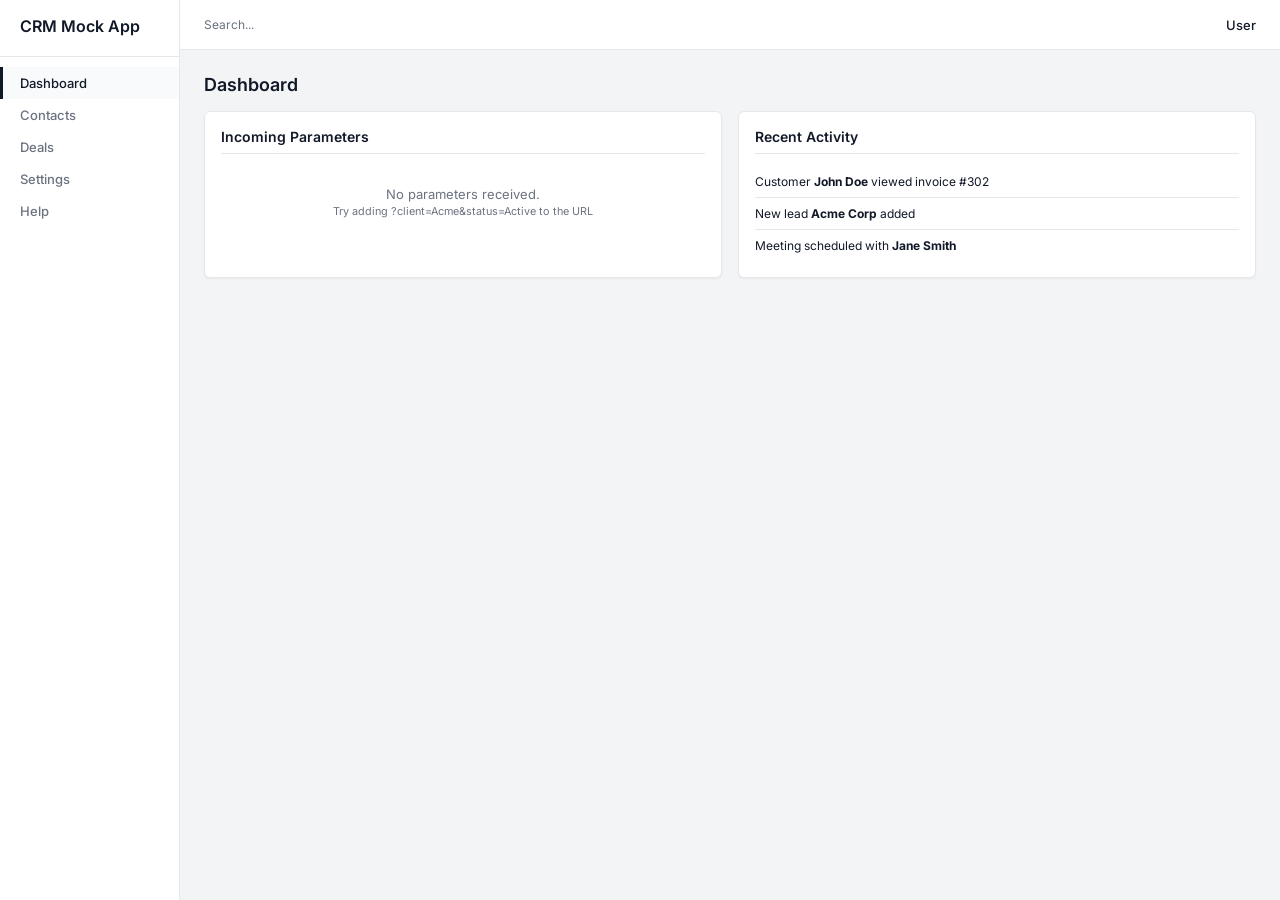
<file: index.html>
<!DOCTYPE html>
<html lang="en">

<head>
    <meta charset="UTF-8">
    <meta name="viewport" content="width=device-width, initial-scale=1.0">
    <link rel="icon" href="data:image/svg+xml,<svg xmlns='http://www.w3.org/2000/svg' viewBox='0 0 100 100'><rect fill='%233b82f6' width='100' height='100' rx='20'/><rect fill='white' x='15' y='15' width='30' height='30' rx='5'/><rect fill='white' x='55' y='15' width='30' height='30' rx='5'/><rect fill='white' x='15' y='55' width='30' height='30' rx='5'/><rect fill='white' x='55' y='55' width='30' height='30' rx='5'/></svg>">
    <title>Mock CRM SPA</title>
    <link rel="stylesheet" href="style.css">
    <link rel="preconnect" href="https://fonts.googleapis.com">
    <link rel="preconnect" href="https://fonts.gstatic.com" crossorigin>
    <link href="https://fonts.googleapis.com/css2?family=Inter:wght@400;500;600&display=swap" rel="stylesheet">
</head>

<body>
    <div class="app-container">
        <nav class="sidebar">
            <div class="logo">CRM Mock App</div>
            <ul class="nav-links">
                <li class="active"><a href="#">Dashboard</a></li>
                <li><a href="#">Contacts</a></li>
                <li><a href="#">Deals</a></li>
                <li><a href="#">Settings</a></li>
                <li><a href="#" id="help-link">Help</a></li>
            </ul>
        </nav>
        <main class="content">
            <header class="top-bar">
                <div class="search-bar">Search...</div>
                <div class="user-profile">User</div>
            </header>
            <div class="page-content">
                <div class="dashboard-header">
                    <h1>Dashboard</h1>
                </div>

                <div class="widgets-grid">
                    <div class="card" id="incoming-params-card">
                        <h2>Incoming Parameters</h2>
                        <div class="param-table-container">
                            <!-- Table will be hidden if empty -->
                            <table class="param-table" id="param-table" style="display: none;">
                                <thead>
                                    <tr>
                                        <th>Parameter</th>
                                        <th>Value</th>
                                    </tr>
                                </thead>
                                <tbody id="params-body">
                                    <!-- JS will populate rows here -->
                                </tbody>
                            </table>

                            <!-- Empty state shown by default or if no params -->
                            <div class="empty-state" id="empty-state">
                                <p>No parameters received.</p>
                                <small>Try adding ?client=Acme&status=Active to the URL</small>
                            </div>
                        </div>
                    </div>

                    <!-- Mock Widgets for CRM feel -->
                    <div class="card" id="user-details-card" style="display: none;">
                        <h2>User Details</h2>
                        <div id="user-details-content">
                            <!-- User details will be injected here -->
                        </div>
                    </div>
                    <div class="card">
                        <h2>Recent Activity</h2>
                        <ul class="activity-list">
                            <li>Customer <strong>John Doe</strong> viewed invoice #302</li>
                            <li>New lead <strong>Acme Corp</strong> added</li>
                            <li>Meeting scheduled with <strong>Jane Smith</strong></li>
                        </ul>
                    </div>

                    <div class="card" id="help-card" style="display: none;">
                        <h2>Usage Guide</h2>
                        <div class="help-content">
                            <div class="nested-box" style="border-left: 4px solid #3b82f6; background: linear-gradient(to right, rgba(59, 130, 246, 0.05), transparent);">
                                <h3>SPA Mode (Static Files)</h3>
                                <p>Open <code>index.html</code> directly in any browser or serve via any HTTP server. No backend required.</p>
                                <p><strong>Query Parameters:</strong></p>
                                <ul class="activity-list">
                                    <li>Any <code>?key=value</code> pairs are displayed in the "Incoming Parameters" table</li>
                                    <li><code>?user_qry=&lt;id&gt;</code> - Lookup user by numeric ID (1-10)</li>
                                    <li><code>?user_qry_txt=&lt;id&gt;</code> - Lookup user by text ID</li>
                                </ul>
                                <p><strong>Try these examples:</strong></p>
                                <ul class="activity-list" id="spa-examples">
                                    <!-- Populated by JavaScript -->
                                </ul>
                            </div>
                            <div class="nested-box" style="border-left: 4px solid #10b981; background: linear-gradient(to right, rgba(16, 185, 129, 0.05), transparent); margin-top: 12px;">
                                <h3>Web Service Mode (Flask/Python)</h3>
                                <p>Requires Python 3.11+ and Flask. Run the server:</p>
                                <p><code>python app.py</code></p>
                                <p><strong>Endpoints:</strong></p>
                                <ul class="activity-list">
                                    <li><code>GET /</code> - Dashboard with query parameter support</li>
                                    <li><code>GET /users/&lt;id&gt;</code> - REST API returning JSON user data</li>
                                    <li><code>GET /spa</code> - Serves standalone SPA mode</li>
                                </ul>
                                <p><strong>Try these examples:</strong></p>
                                <ul class="activity-list" id="api-examples">
                                    <!-- Populated by JavaScript -->
                                </ul>
                            </div>
                        </div>
                    </div>
                </div>
            </div>
        </main>
    </div>
    <script src="app.js"></script>
</body>

</html>
</file>
<file: style.css>
/* SPA Version of CRM Styles */
:root {
    --bg-color: #f3f4f6;
    --sidebar-bg: #ffffff;
    --text-primary: #111827;
    --text-secondary: #6b7280;
    --border-color: #e5e7eb;
    --accent-color: #3b82f6;
    /* Subtle blue for active states if needed */
    --hover-bg: #f9fafb;
    --font-family: 'Inter', sans-serif;
    --sidebar-width: 180px;
    --header-height: 50px;
}

* {
    box-sizing: border-box;
    margin: 0;
    padding: 0;
}

body {
    font-family: var(--font-family);
    background-color: var(--bg-color);
    color: var(--text-primary);
    font-size: 13px;
    /* Compact font size */
    height: 100vh;
    overflow: hidden;
}

.app-container {
    display: flex;
    height: 100%;
}

/* Sidebar */
.sidebar {
    width: var(--sidebar-width);
    background-color: var(--sidebar-bg);
    border-right: 1px solid var(--border-color);
    display: flex;
    flex-direction: column;
    padding: 16px 0;
}

.logo {
    padding: 0 20px 20px;
    font-weight: 600;
    font-size: 16px;
    color: var(--text-primary);
    border-bottom: 1px solid var(--border-color);
    margin-bottom: 10px;
}

.nav-links {
    list-style: none;
}

.nav-links li a {
    display: block;
    padding: 8px 20px;
    color: var(--text-secondary);
    text-decoration: none;
    font-weight: 500;
    transition: background-color 0.2s, color 0.2s;
}

.nav-links li a:hover,
.nav-links li.active a {
    background-color: var(--hover-bg);
    color: var(--text-primary);
    border-left: 3px solid var(--text-primary);
    /* Minimalist active indicator */
    padding-left: 17px;
}

/* Main Content */
.content {
    flex: 1;
    display: flex;
    flex-direction: column;
    overflow: hidden;
}

.top-bar {
    height: var(--header-height);
    background-color: var(--sidebar-bg);
    border-bottom: 1px solid var(--border-color);
    display: flex;
    align-items: center;
    justify-content: space-between;
    padding: 0 24px;
}

.search-bar {
    color: var(--text-secondary);
    font-size: 12px;
}

.user-profile {
    font-weight: 500;
}

.page-content {
    padding: 24px;
    overflow-y: auto;
    flex: 1;
}

.dashboard-header {
    margin-bottom: 16px;
}

.dashboard-header h1 {
    font-size: 18px;
    font-weight: 600;
}

/* Widgets Grid */
.widgets-grid {
    display: grid;
    grid-template-columns: repeat(auto-fit, minmax(300px, 1fr));
    gap: 16px;
}

.card {
    background: white;
    border: 1px solid var(--border-color);
    border-radius: 6px;
    padding: 16px;
    box-shadow: 0 1px 2px rgba(0, 0, 0, 0.05);
}

.card h2 {
    font-size: 14px;
    font-weight: 600;
    margin-bottom: 12px;
    color: var(--text-primary);
    border-bottom: 1px solid var(--border-color);
    padding-bottom: 8px;
}

/* Parameter Table */
.param-table {
    width: 100%;
    border-collapse: collapse;
    font-size: 12px;
}

.param-table th {
    text-align: left;
    padding: 8px;
    color: var(--text-secondary);
    font-weight: 500;
    border-bottom: 1px solid var(--border-color);
}

.param-table td {
    padding: 8px;
    border-bottom: 1px solid var(--border-color);
    color: var(--text-primary);
}

.param-table tr:last-child td {
    border-bottom: none;
}

.key-col {
    font-weight: 500;
    width: 40%;
}

.empty-state {
    text-align: center;
    padding: 20px;
    color: var(--text-secondary);
}

/* Activity List */
.activity-list {
    list-style: none;
}

.activity-list li {
    padding: 8px 0;
    border-bottom: 1px solid var(--border-color);
    font-size: 12px;
}

.activity-list li:last-child {
    border-bottom: none;
}

/* User Details Styling */
.user-info {
    display: flex;
    flex-direction: column;
    gap: 16px;
    font-size: 13px;
    color: var(--text-primary);
}

.user-info p {
    margin-bottom: 4px;
}

.user-main-details {
    padding-bottom: 12px;
    border-bottom: 1px solid var(--border-color);
    margin-bottom: 8px;
}

.nested-box {
    background: #ffffff;
    border: 1px solid var(--border-color);
    border-radius: 8px;
    padding: 12px;
    box-shadow: 0 1px 2px rgba(0, 0, 0, 0.03);
    transition: transform 0.2s, box-shadow 0.2s;
}

.nested-box:hover {
    transform: translateY(-2px);
    box-shadow: 0 4px 6px rgba(0, 0, 0, 0.05);
}

.nested-box h3 {
    font-size: 13px;
    font-weight: 600;
    margin-bottom: 8px;
    color: var(--text-secondary);
    text-transform: uppercase;
    letter-spacing: 0.05em;
    display: flex;
    align-items: center;
    gap: 6px;
}

.company-box {
    border-left: 4px solid var(--accent-color);
    background: linear-gradient(to right, #f8fbff, #ffffff);
}

.address-box {
    border-left: 4px solid #10b981;
    /* Emerald green */
    background: linear-gradient(to right, #f0fdf4, #ffffff);
}
</file>
